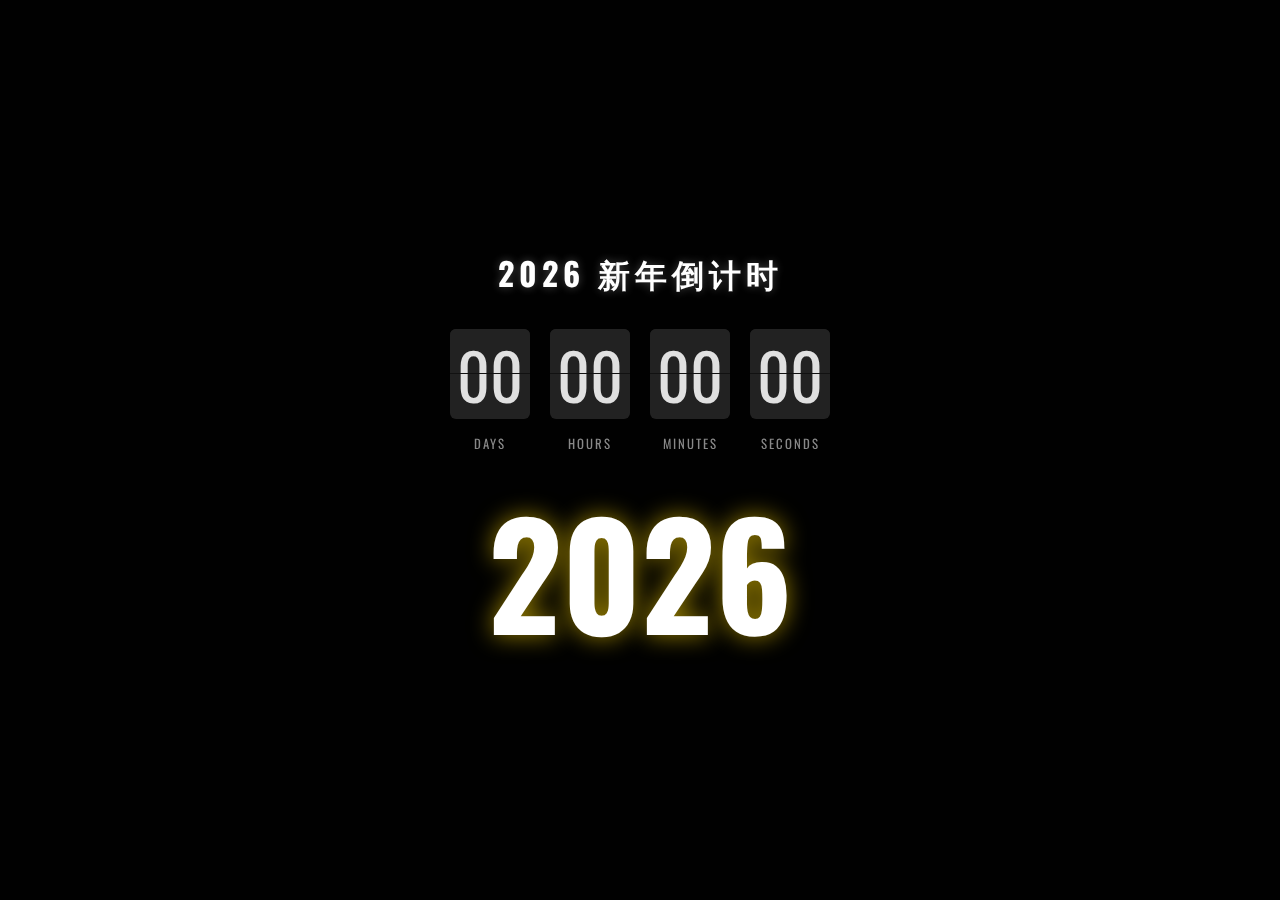
<file: index.html>
<!DOCTYPE html>
<html lang="en">
<head>
    <meta charset="UTF-8">
    <meta name="viewport" content="width=device-width, initial-scale=1.0">
    <title>2026 New Year Countdown</title>
    <link rel="stylesheet" href="index.css">
    <!-- 引入 nice 的数字字体 -->
    <link rel="preconnect" href="https://fonts.googleapis.com">
    <link rel="preconnect" href="https://fonts.gstatic.com" crossorigin>
    <link href="https://fonts.googleapis.com/css2?family=Oswald:wght@700&display=swap" rel="stylesheet">
</head>
<body>
    <!-- 背景烟花画布 -->
    <canvas id="fireworks"></canvas>

    <div class="container">
        <h2>2026 新年倒计时</h2>
        
        <div class="countdown">
            <!-- 天 -->
            <div class="block">
                <div class="flip-card" id="days" data-days>
                    <div class="top">00</div>
                    <div class="bottom">00</div>
                    <div class="top-back">00</div>
                    <div class="bottom-back">00</div>
                </div>
                <span class="label">DAYS</span>
            </div>

            <!-- 时 -->
            <div class="block">
                <div class="flip-card" id="hours" data-hours>
                    <div class="top">00</div>
                    <div class="bottom">00</div>
                    <div class="top-back">00</div>
                    <div class="bottom-back">00</div>
                </div>
                <span class="label">HOURS</span>
            </div>

            <!-- 分 -->
            <div class="block">
                <div class="flip-card" id="minutes" data-minutes>
                    <div class="top">00</div>
                    <div class="bottom">00</div>
                    <div class="top-back">00</div>
                    <div class="bottom-back">00</div>
                </div>
                <span class="label">MINUTES</span>
            </div>

            <!-- 秒 -->
            <div class="block">
                <div class="flip-card" id="seconds" data-seconds>
                    <div class="top">00</div>
                    <div class="bottom">00</div>
                    <div class="top-back">00</div>
                    <div class="bottom-back">00</div>
                </div>
                <span class="label">SECONDS</span>
            </div>
        </div>
        
        <div class="year">2026</div>
    </div>

    <script src="index.js"></script>
</body>
</html>
</file>
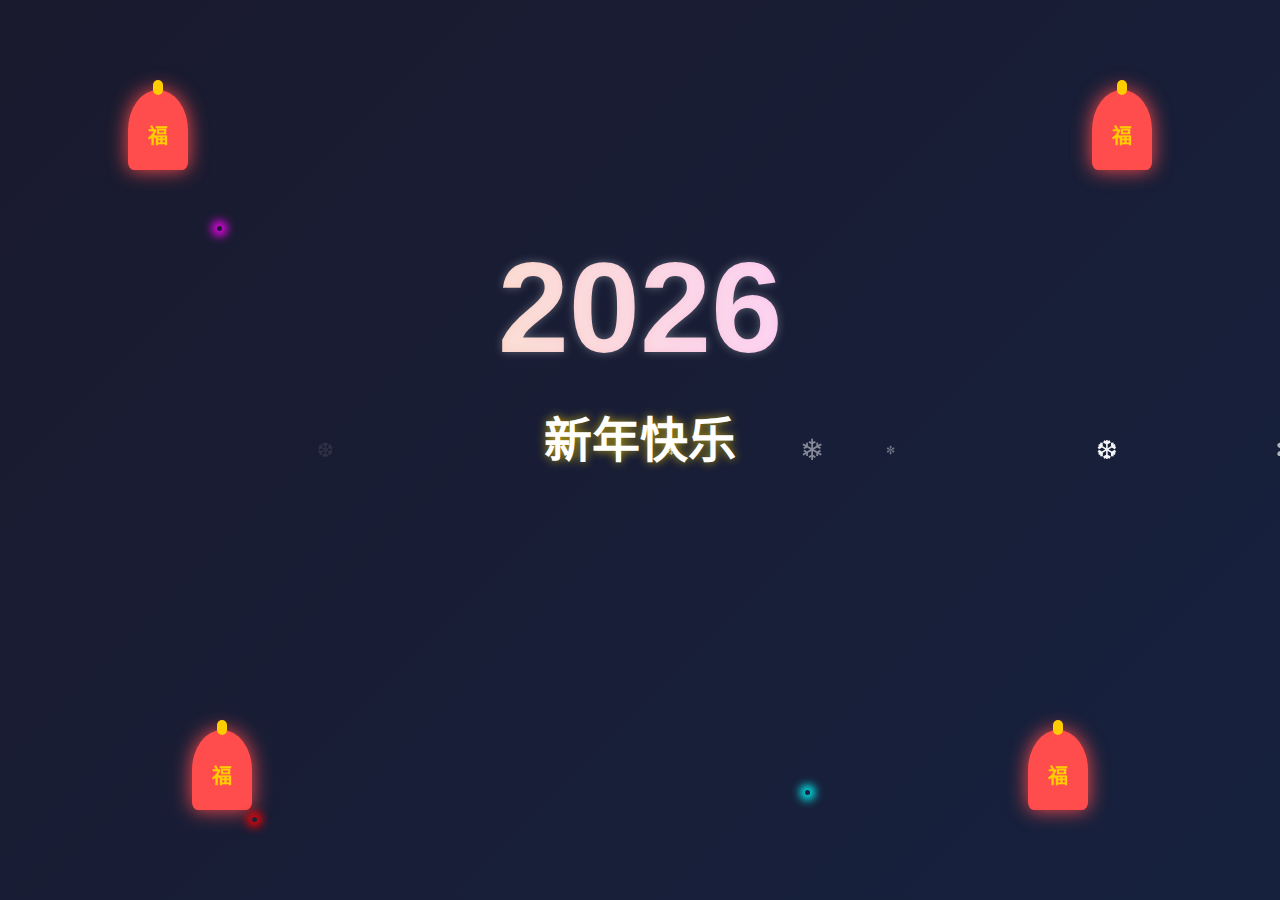
<file: celebrate.html>
<!DOCTYPE html>
<html lang="zh-CN">
<head>
    <meta charset="UTF-8">
    <meta name="viewport" content="width=device-width, initial-scale=1.0">
    <title>2026新年快乐</title>
    <style>
        /* 全局样式 */
        * {
            margin: 0;
            padding: 0;
            box-sizing: border-box;
        }
        
        body {
            font-family: 'Arial', sans-serif;
            background: linear-gradient(135deg, #1a1a2e, #16213e);
            color: #fff;
            overflow: hidden;
            height: 100vh;
            display: flex;
            justify-content: center;
            align-items: center;
            perspective: 1000px;
        }
        
        /* 新年祝福容器 */
        .new-year-container {
            position: relative;
            width: 100%;
            max-width: 800px;
            text-align: center;
            z-index: 10;
        }
        
        /* 2026文字动画 */
        .year-2026 {
            font-size: 8rem;
            font-weight: bold;
            background: linear-gradient(90deg, #ff9a9e, #fad0c4, #fbc2eb, #a6c1ee);
            -webkit-background-clip: text;
            background-clip: text;
            color: transparent;
            text-shadow: 0 0 10px rgba(255, 255, 255, 0.3);
            margin-bottom: 20px;
            animation: glow 2s infinite alternate, float 3s ease-in-out infinite;
        }
        
        /* 新年快乐文字 */
        .greeting {
            font-size: 3rem;
            margin-bottom: 30px;
            text-shadow: 0 0 10px rgba(255, 215, 0, 0.7);
            animation: slideIn 1.5s ease-out;
        }
        
        /* 祝福语 */
        .wishes {
            font-size: 1.5rem;
            line-height: 1.6;
            margin-bottom: 40px;
            opacity: 0;
            animation: fadeIn 2s ease-in 1s forwards;
        }
        
        /* 烟花效果 */
        .firework {
            position: absolute;
            width: 5px;
            height: 5px;
            border-radius: 50%;
            box-shadow: 0 0 10px 5px;
            animation: firework 2s ease-out infinite;
        }
        
        /* 灯笼装饰 */
        .lantern {
            position: absolute;
            width: 60px;
            height: 80px;
            background: #ff4d4d;
            border-radius: 50% 50% 10% 10%;
            box-shadow: 0 0 20px #ff4d4d;
            animation: swing 3s ease-in-out infinite;
        }
        
        .lantern:before {
            content: '';
            position: absolute;
            top: -10px;
            left: 25px;
            width: 10px;
            height: 15px;
            background: #ffcc00;
            border-radius: 5px;
        }
        
        .lantern:after {
            content: '福';
            position: absolute;
            top: 30px;
            left: 20px;
            color: #ffcc00;
            font-size: 20px;
            font-weight: bold;
        }
        
        /* 灯笼位置 */
        .lantern-1 {
            top: 10%;
            left: 10%;
        }
        
        .lantern-2 {
            top: 10%;
            right: 10%;
            animation-delay: 0.5s;
        }
        
        .lantern-3 {
            bottom: 10%;
            left: 15%;
            animation-delay: 1s;
        }
        
        .lantern-4 {
            bottom: 10%;
            right: 15%;
            animation-delay: 1.5s;
        }
        
        /* 雪花效果 */
        .snowflake {
            position: absolute;
            color: #fff;
            font-size: 1em;
            animation: fall linear infinite;
            pointer-events: none;
        }
        
        /* 动画定义 */
        @keyframes glow {
            from {
                text-shadow: 0 0 10px rgba(255, 255, 255, 0.3);
            }
            to {
                text-shadow: 0 0 20px rgba(255, 255, 255, 0.7), 0 0 30px rgba(255, 215, 0, 0.5);
            }
        }
        
        @keyframes float {
            0%, 100% {
                transform: translateY(0);
            }
            50% {
                transform: translateY(-20px);
            }
        }
        
        @keyframes slideIn {
            from {
                transform: translateY(50px);
                opacity: 0;
            }
            to {
                transform: translateY(0);
                opacity: 1;
            }
        }
        
        @keyframes fadeIn {
            from {
                opacity: 0;
            }
            to {
                opacity: 1;
            }
        }
        
        @keyframes firework {
            0% {
                transform: translate(0, 0);
                opacity: 1;
            }
            100% {
                transform: translate(var(--tx), var(--ty));
                opacity: 0;
            }
        }
        
        @keyframes swing {
            0%, 100% {
                transform: rotate(-5deg);
            }
            50% {
                transform: rotate(5deg);
            }
        }
        
        @keyframes fall {
            to {
                transform: translateY(100vh);
            }
        }
        
        /* 响应式调整 */
        @media (max-width: 768px) {
            .year-2026 {
                font-size: 5rem;
            }
            .greeting {
                font-size: 2rem;
            }
            .wishes {
                font-size: 1.2rem;
            }
        }
    </style>
</head>
<body>
    <!-- 灯笼装饰 -->
    <div class="lantern lantern-1"></div>
    <div class="lantern lantern-2"></div>
    <div class="lantern lantern-3"></div>
    <div class="lantern lantern-4"></div>
    
    <!-- 新年祝福内容 -->
    <div class="new-year-container">
        <div class="year-2026">2026</div>
        <h1 class="greeting">新年快乐</h1>
        <p class="wishes">
            新的一年，愿你身体安康，步履轻盈，岁岁无恙<br>
            愿学业顺遂，心有所向，行皆不偏<br>
            新年快乐，我最笃定的答案❤️
        </p>
        <!-- 插入的链接 -->
        <p style="font-size: 12px; opacity: 0.5; margin-top: 50px;">

        </p>
    </div>
    
    <!-- 烟花和雪花将通过JavaScript动态生成 -->
    <script>
        // 创建烟花效果
        function createFireworks() {
            const colors = ['#ff0000', '#ffff00', '#00ff00', '#00ffff', '#ff00ff'];
            
            setInterval(() => {
                const firework = document.createElement('div');
                firework.className = 'firework';
                firework.style.left = Math.random() * 100 + 'vw';
                firework.style.top = Math.random() * 100 + 'vh';
                firework.style.color = colors[Math.floor(Math.random() * colors.length)];
                
                // 设置随机终点
                const angle = Math.random() * Math.PI * 2;
                const distance = 50 + Math.random() * 100;
                const tx = Math.cos(angle) * distance;
                const ty = Math.sin(angle) * distance;
                
                firework.style.setProperty('--tx', tx + 'px');
                firework.style.setProperty('--ty', ty + 'px');
                
                document.body.appendChild(firework);
                
                // 移除元素
                setTimeout(() => {
                    firework.remove();
                }, 2000);
            }, 200);
        }
        
        // 创建雪花效果
        function createSnowflakes() {
            const snowflakes = ['❄', '❅', '❆', '✻', '✼'];
            
            setInterval(() => {
                const snowflake = document.createElement('div');
                snowflake.className = 'snowflake';
                snowflake.textContent = snowflakes[Math.floor(Math.random() * snowflakes.length)];
                snowflake.style.left = Math.random() * 100 + 'vw';
                snowflake.style.fontSize = (10 + Math.random() * 20) + 'px';
                snowflake.style.opacity = Math.random();
                snowflake.style.animationDuration = (5 + Math.random() * 10) + 's';
                
                document.body.appendChild(snowflake);
                
                // 移除元素
                setTimeout(() => {
                    snowflake.remove();
                }, 10000);
            }, 100);
        }
        
        // 页面加载后启动动画
        window.onload = function() {
            createFireworks();
            createSnowflakes();
        };
    </script>
</body>
</html>
</file>
<file: index.css>
* {
    box-sizing: border-box;
}

body {
    margin: 0;
    padding: 0;
    height: 100vh;
    display: flex;
    justify-content: center;
    align-items: center;
    background-color: #050505; /* 更纯粹的黑，突出金色 */
    font-family: 'Oswald', sans-serif;
    overflow: hidden;
}

/* 烟花 Canvas 全屏背景 */
#fireworks {
    position: absolute;
    top: 0;
    left: 0;
    width: 100%;
    height: 100%;
    z-index: 0;
    pointer-events: none;
}

.container {
    position: relative;
    z-index: 1;
    display: flex;
    flex-direction: column;
    align-items: center;
    text-align: center;
}

h2 {
    color: #fff;
    font-size: 2rem;
    letter-spacing: 5px;
    margin-bottom: 30px;
    text-shadow: 0 0 10px rgba(255, 255, 255, 0.3);
}

/* --- 金色年份样式 (修改点) --- */
/* --- 金色年份样式 (修改版：纯金色) --- */
.year {
    font-size: 9rem;
    font-weight: bold;
    margin-top: 10px;
    
    /* 纯金色 hex 代码 */
    color: #ffffff; 
    
    /* 移除之前的渐变和裁剪属性 */
    background: none;
    -webkit-text-fill-color: initial;
    -webkit-background-clip: initial;
    
    /* 保留一点金色的外发光，更有氛围感 */
    text-shadow: 0 0 25px rgba(255, 215, 0, 0.6);
    
    /* 确保完全不透明 */
    opacity: 1;
}

.countdown {
    display: flex;
    gap: 20px;
}

.block {
    display: flex;
    flex-direction: column;
    align-items: center;
}

.label {
    margin-top: 15px;
    color: #888;
    font-size: 0.8rem;
    letter-spacing: 2px;
    text-transform: uppercase;
}

/* --- 翻页时钟核心样式 (重写修复BUG) --- */
.flip-card {
    position: relative;
    width: 80px;
    height: 90px;
    font-size: 4rem; /* 调整字体大小以适应卡片 */
    background: transparent;
    border-radius: 6px;
    perspective: 400px; /* 增加视距，让3D效果更自然 */
}

/* 公共样式：四个面 */
.top, .bottom, .top-back, .bottom-back {
    position: absolute;
    left: 0;
    width: 100%;
    height: 50%;
    overflow: hidden;
    background-color: #222; /* 必须是不透明背景，防止重影 */
    color: #e0e0e0;
    
    /* 核心修复：隐藏背面，防止翻转时看到背后的数字 */
    backface-visibility: hidden; 
    -webkit-backface-visibility: hidden;
    transform-style: preserve-3d;
}

/* --- 上半部分处理 --- */
.top, .top-back {
    top: 0;
    border-radius: 6px 6px 0 0;
    border-bottom: 1px solid rgba(0,0,0,0.5); /* 中间分割线 */
    
    /* Flex布局：让文字底部对齐，从而只显示数字的上半截 */
    display: flex;
    justify-content: center;
    align-items: flex-end; 
    
    transform-origin: bottom; /* 沿底部翻转 */
}
/* 修正：因为 flex-end 会把文字顶到底，我们需要把行高设为卡片总高度，
   然后裁剪掉下半部分。*/
.top, .top-back {
    line-height: 90px; /* 设为卡片高度 */
    display: block;    /* 恢复 block */
    text-align: center;
}

/* --- 下半部分处理 --- */
.bottom, .bottom-back {
    bottom: 0;
    border-radius: 0 0 6px 6px;
    
    display: flex;
    justify-content: center;
    align-items: flex-start; /* 顶部对齐 */
    overflow: hidden;
    
    transform-origin: top; /* 沿顶部翻转 */
}

/* 修正：下半部分文字位置调整 */
.bottom, .bottom-back {
    line-height: 0; /* 设为0，把文字向上拉 */
    display: block;
    text-align: center;
}
/* 这里的逻辑是：如果是 block + line-height:0，文字中心会在顶部。
   配合 height:50% 和 overflow:hidden，正好显示下半截。 */

/* --- 静态层级 (z-index) --- */
.top {
    z-index: 2;
    transform: rotateX(0deg);
}
.bottom {
    z-index: 1;
}

/* --- 动画层级与初始状态 --- */
.top-back {
    z-index: 3;
    transform: rotateX(0deg); /* 初始覆盖在 top 上，但不显示（由JS控制内容）*/
    /* 这里有个技巧：翻转前的 top-back 其实是不应该显示的。
       我们在动画里处理。修改为初始由 rotateX(0) 改为 rotateX(0) 
       但是因为它是背面，我们需要确保逻辑正确。
       
       标准逻辑：
       1. Top (静态旧)
       2. Bottom (静态新) - 在最底层
       3. Top-Back (动画旧->新) - 实际上是旧数字往下翻，变成新数字的下半部分？
          不，是 Top-Back (显示旧数字) 往下翻？
          
       让我们修正为最稳健的动画模型：
       A. Top (静态，显示新数字) - 等待动画结束显示
       B. Bottom (静态，显示新数字)
       C. Top-Flip (显示旧数字) -> 翻转到下面
       D. Bottom-Flip (显示新数字) -> 也就是 Top-Flip 的背面？
    */
}

/* 简化模型修复重影：
   我们需要两个额外的层来进行动画：
   .top-back (旧数字的上半截) -> 翻转下去
   .bottom-back (新数字的下半截) -> 翻转上来
*/

.top-back {
    z-index: 4;
    transform: rotateX(0deg);
    transform-origin: bottom;
}

.bottom-back {
    z-index: 3;
    transform: rotateX(90deg); /* 初始是平躺的 */
    transform-origin: top;
}


/* --- 动画定义 --- */
.flip .top-back {
    animation: flipTop 0.6s ease-in forwards;
}

.flip .bottom-back {
    animation: flipBottom 0.6s ease-out forwards;
}

@keyframes flipTop {
    0% { transform: rotateX(0deg); }
    100% { transform: rotateX(-90deg); }
}

@keyframes flipBottom {
    0% { transform: rotateX(90deg); }
    100% { transform: rotateX(0deg); }
}

/* 响应式 */
@media (max-width: 600px) {
    .flip-card {
        width: 60px;
        height: 70px;
        font-size: 2.5rem;
    }
    .top, .top-back { line-height: 70px; }
    h2 { font-size: 1.5rem; }
    .year { font-size: 5rem; }
}
</file>
